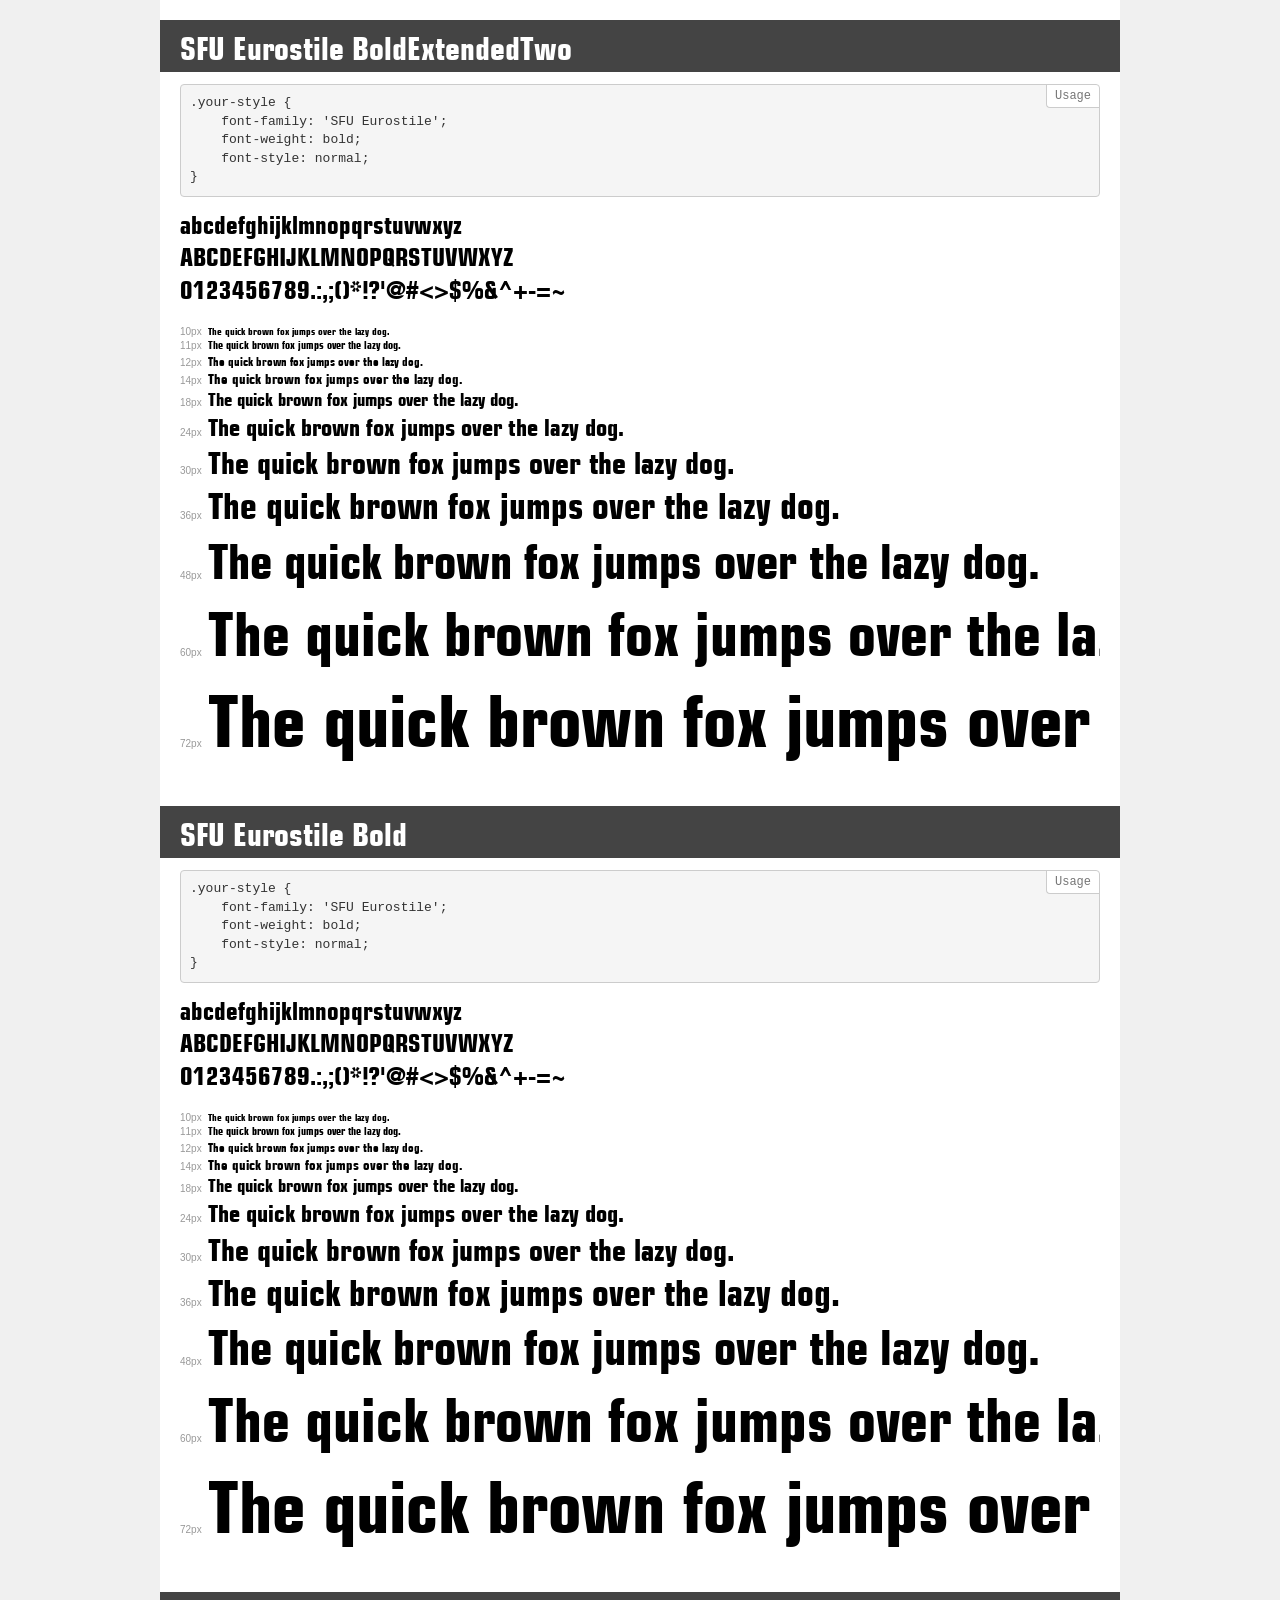
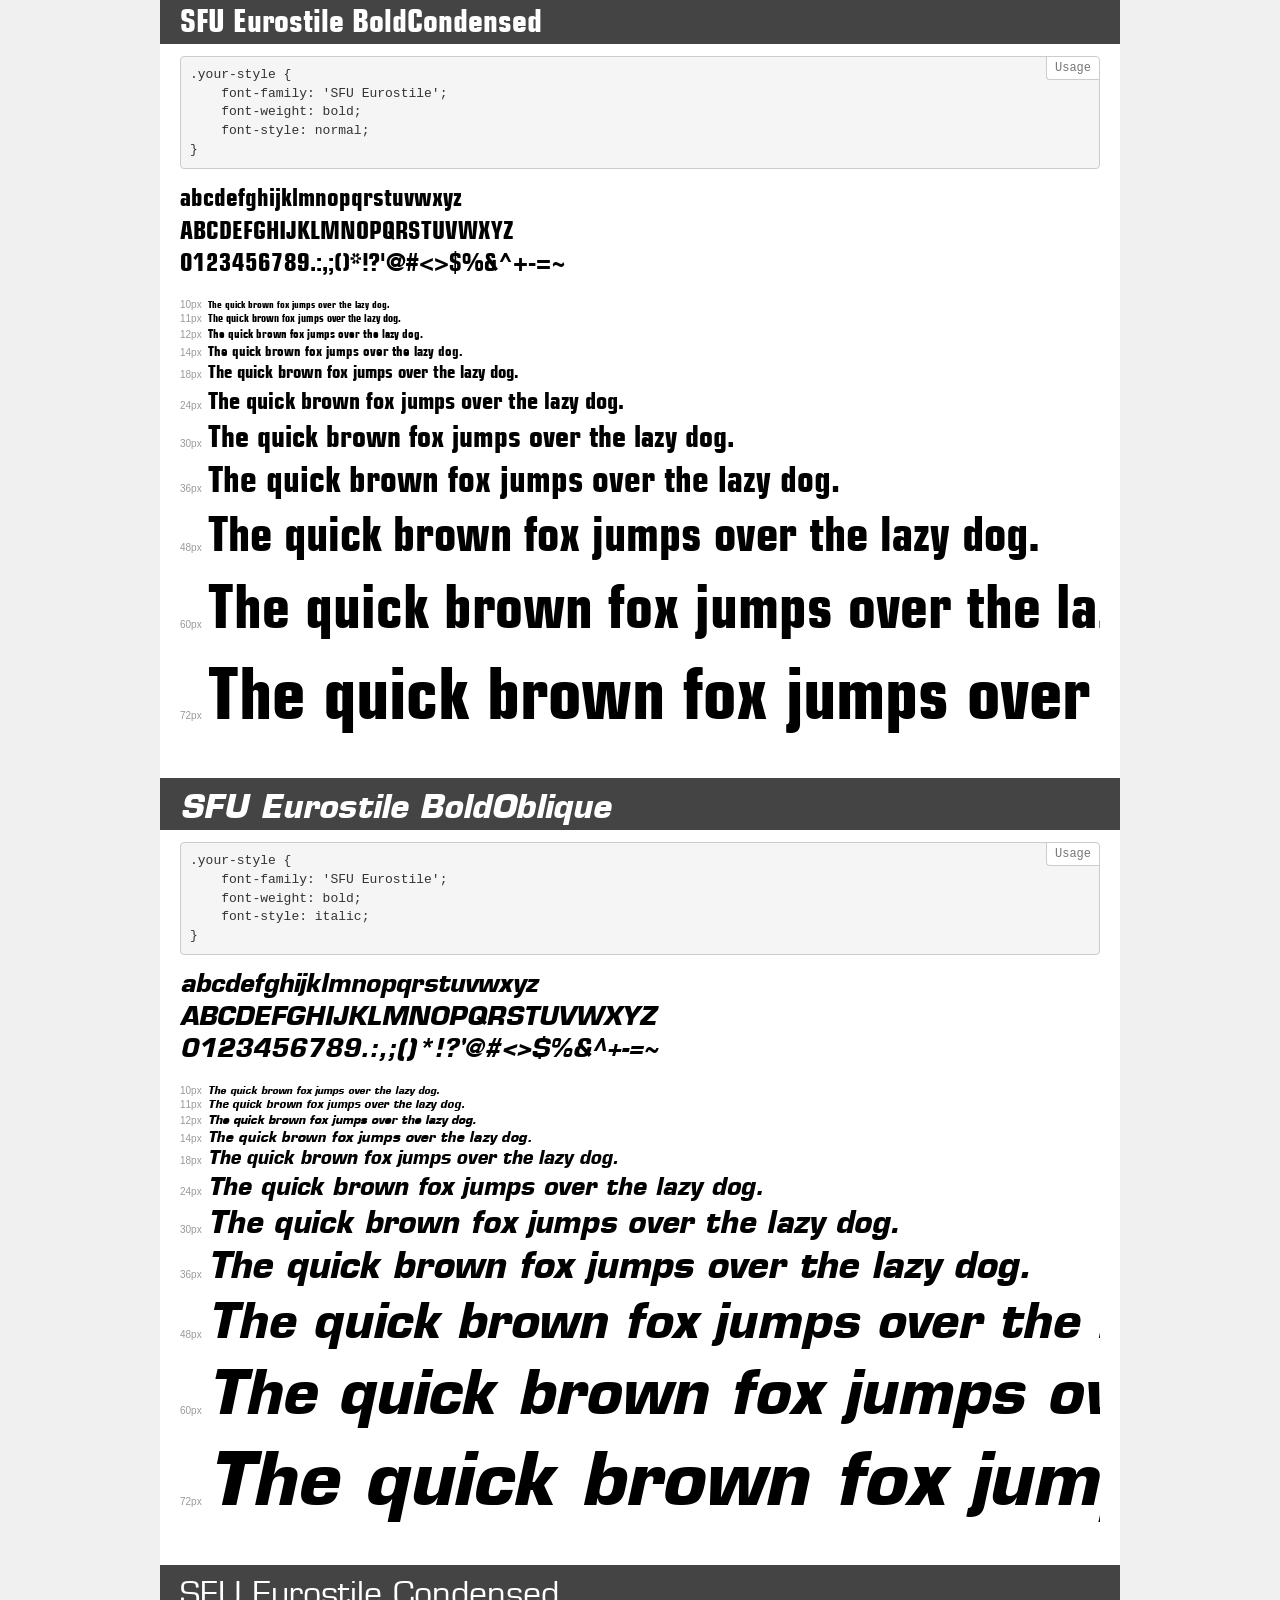
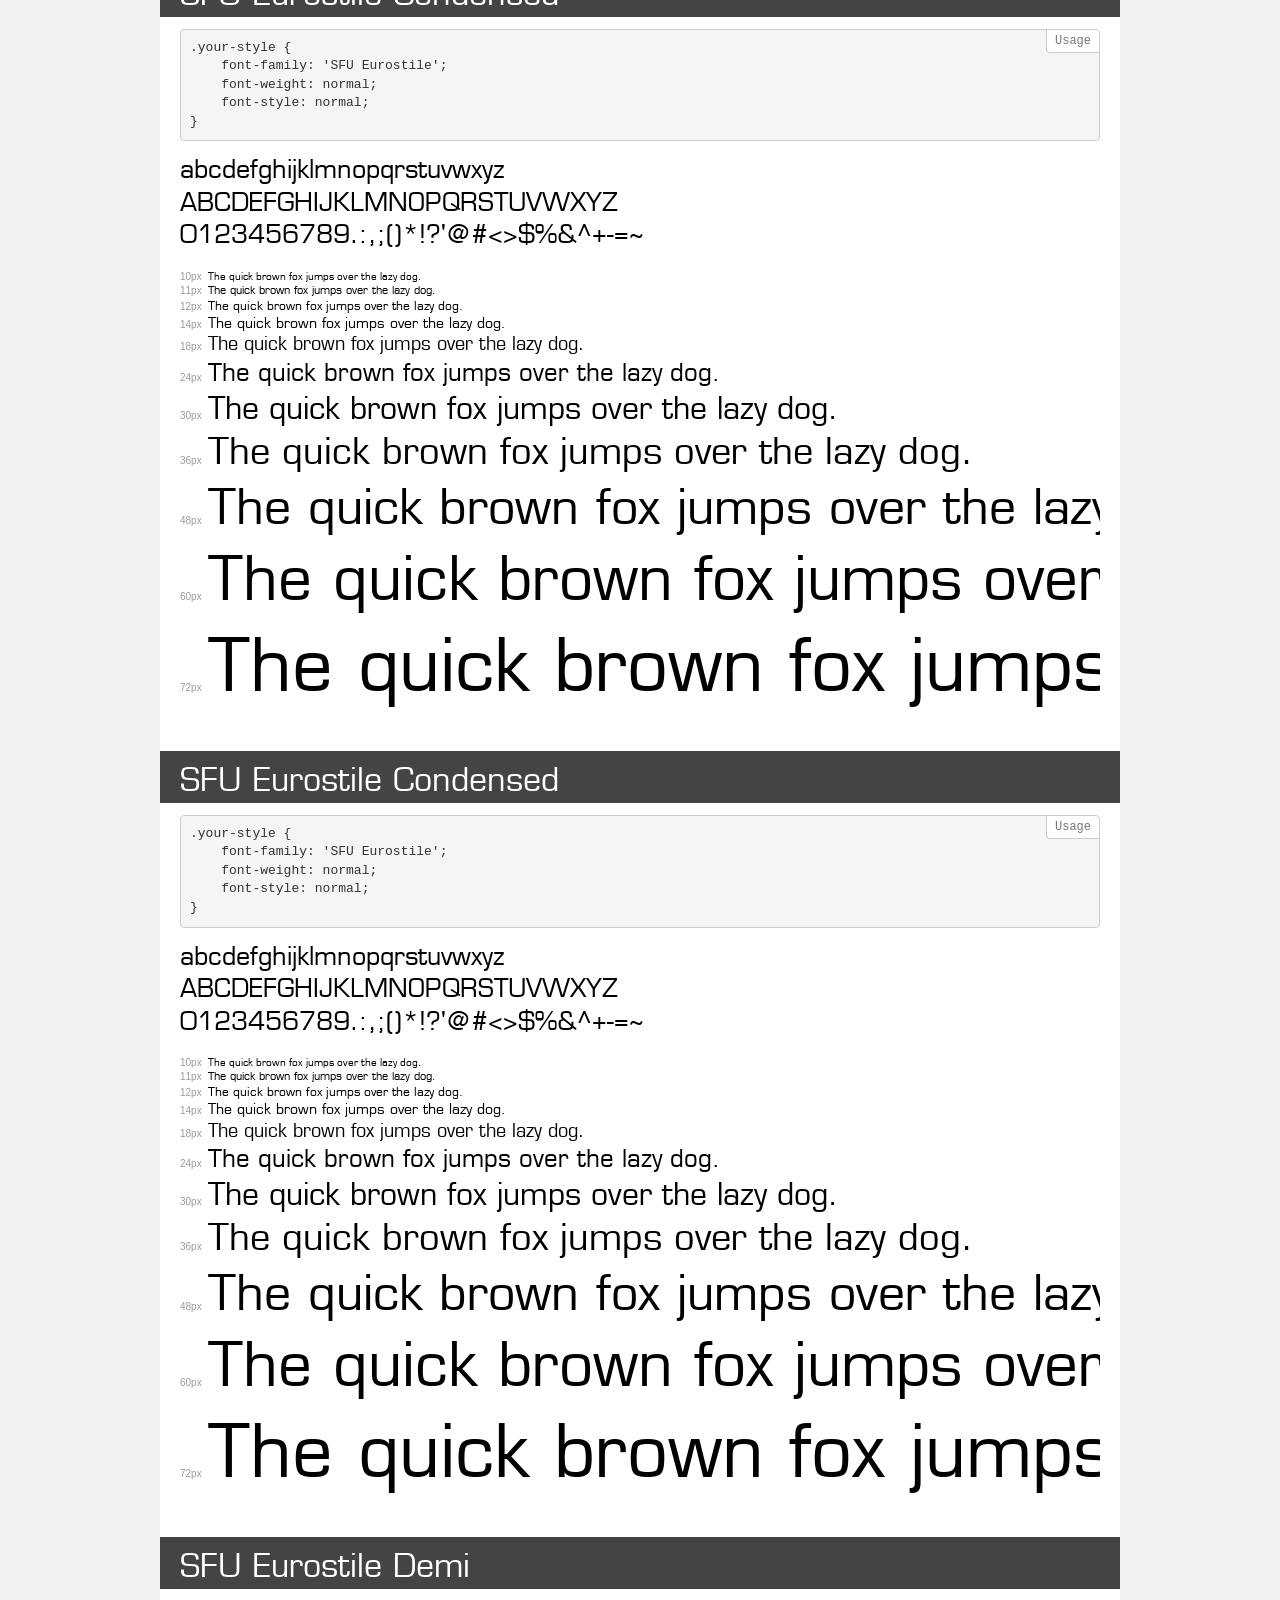
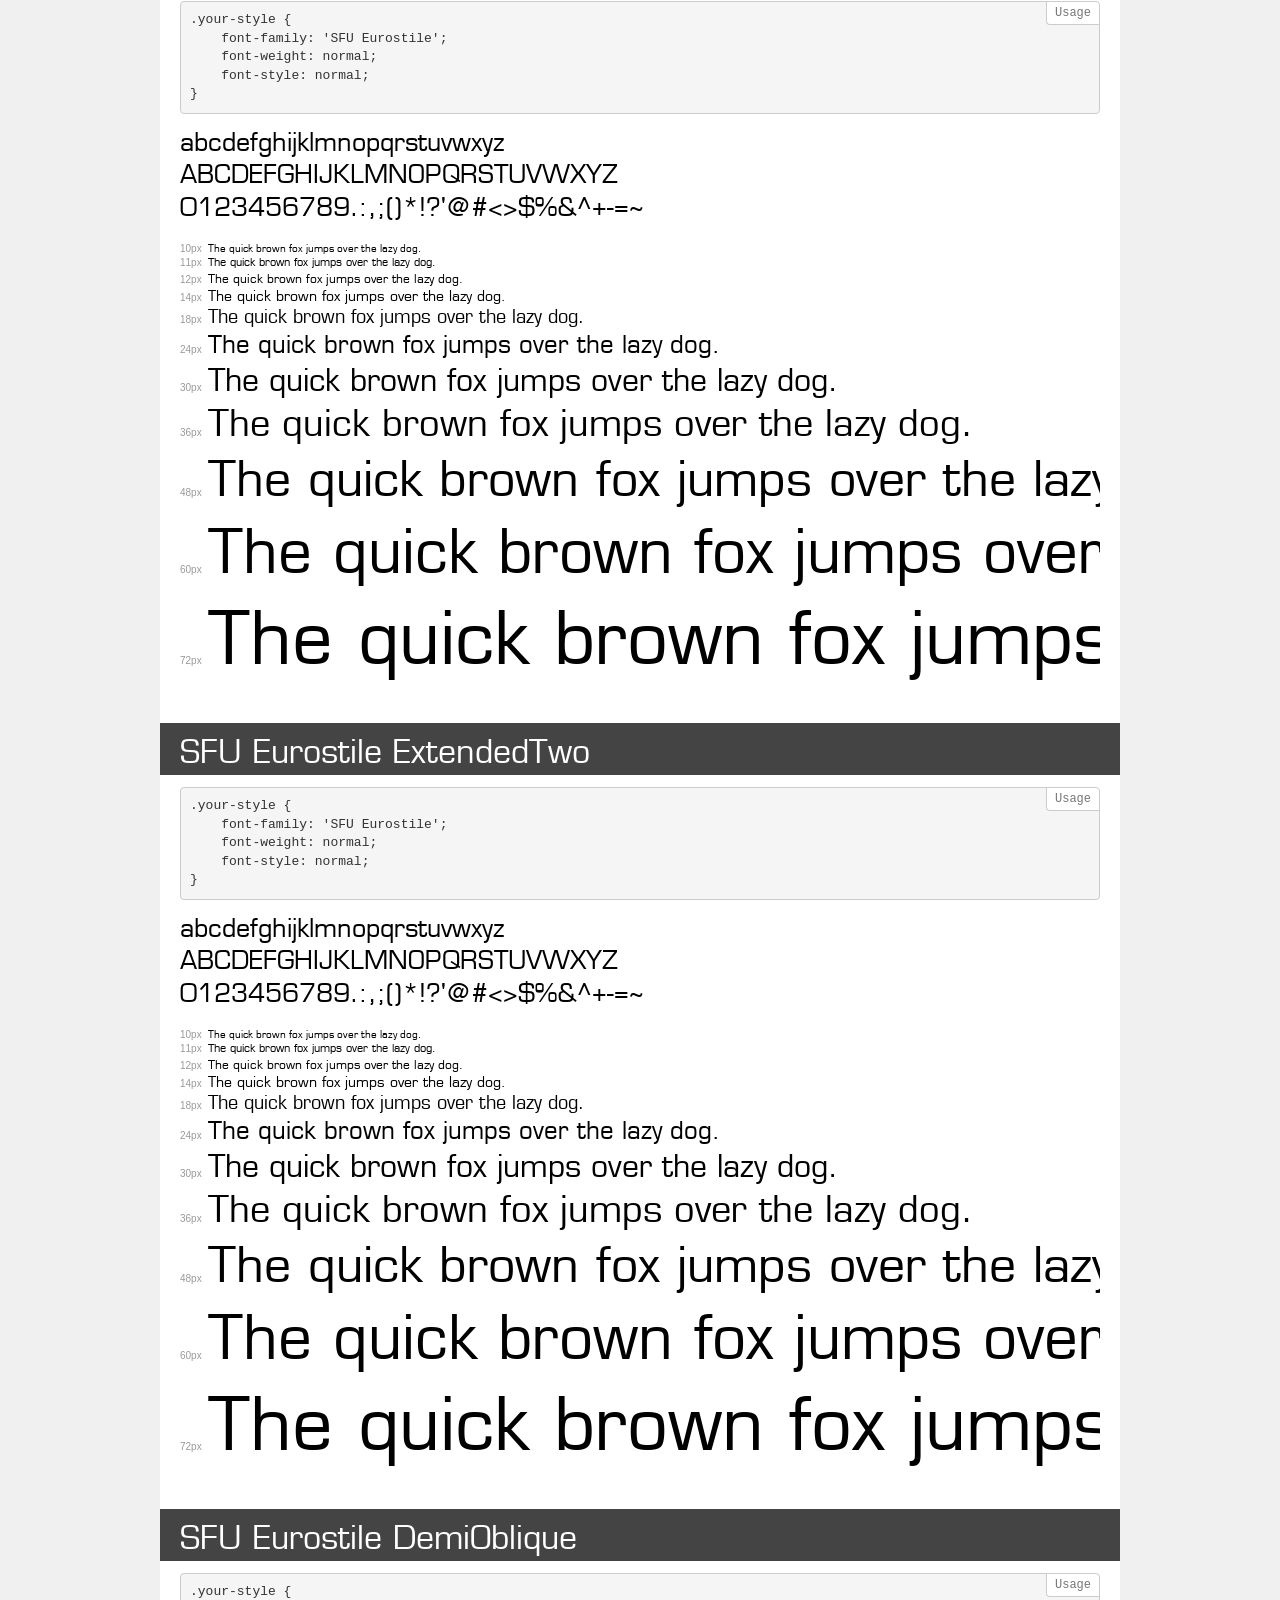
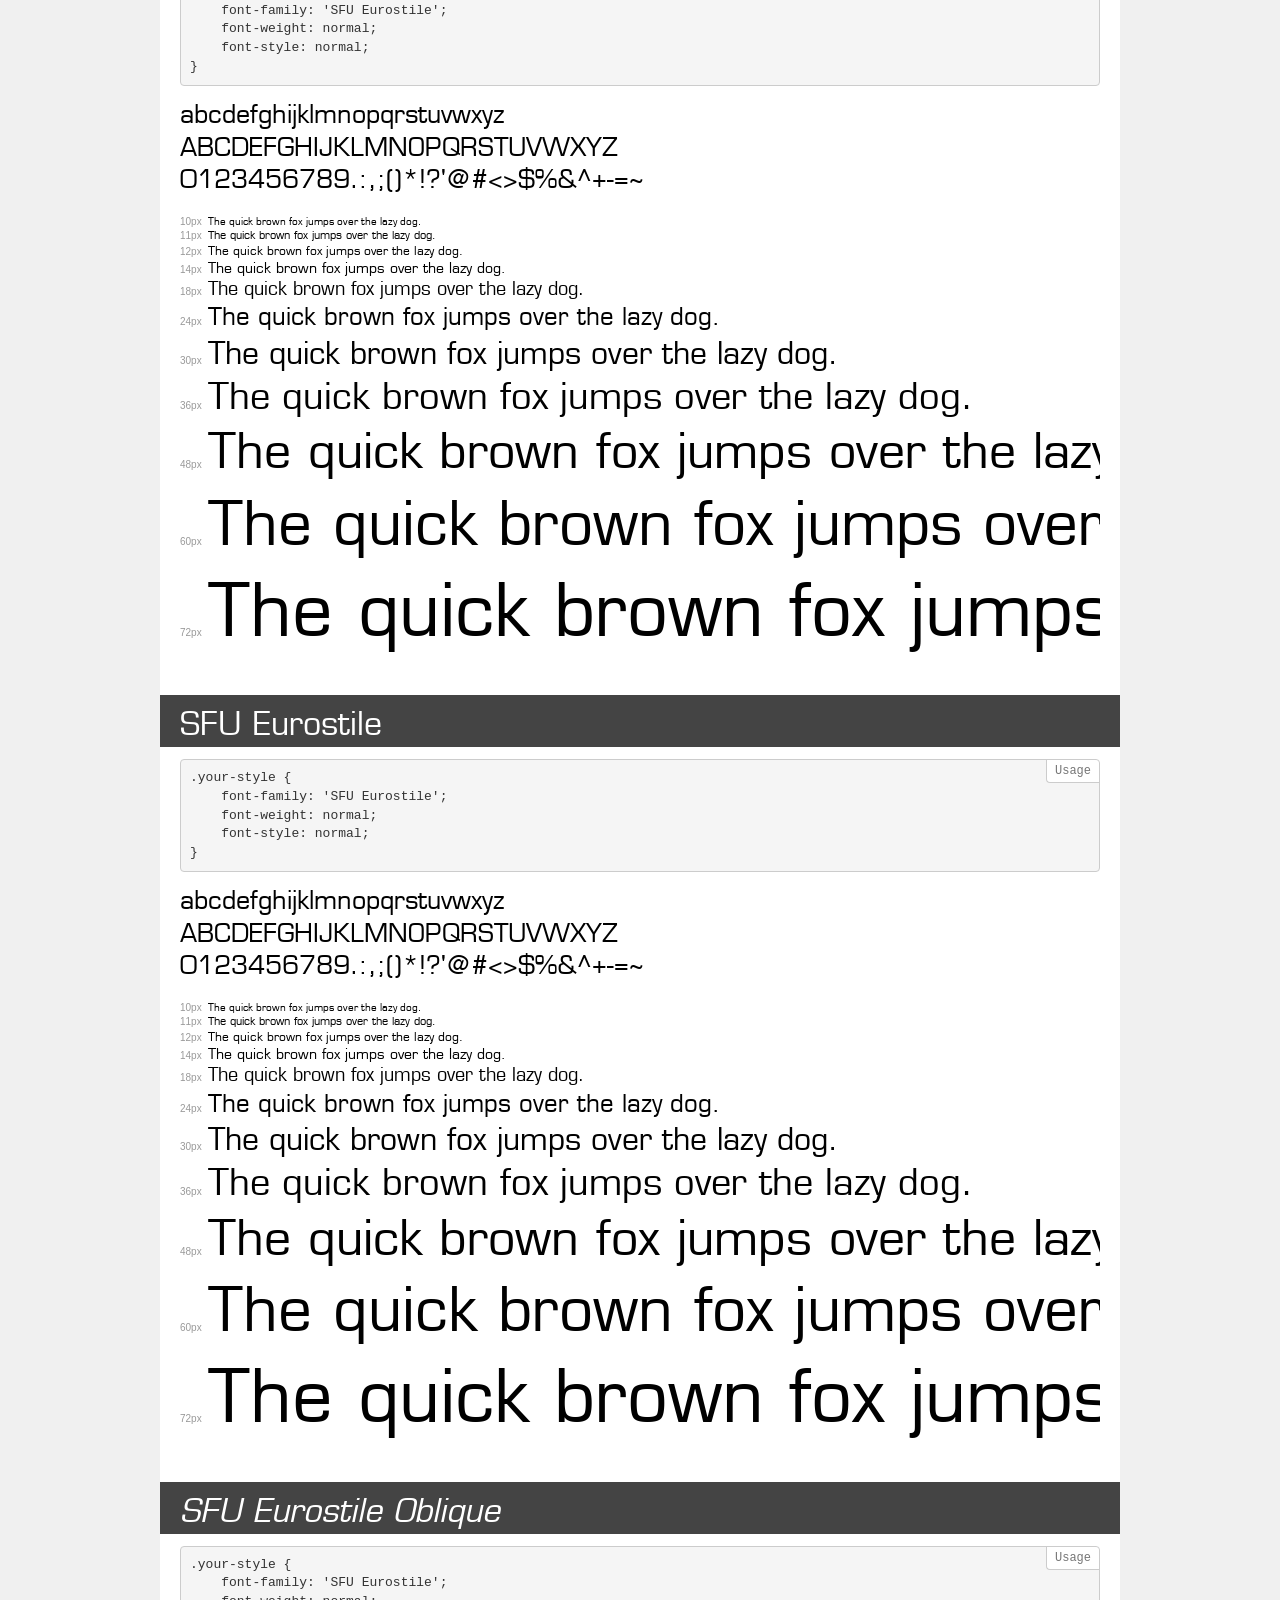
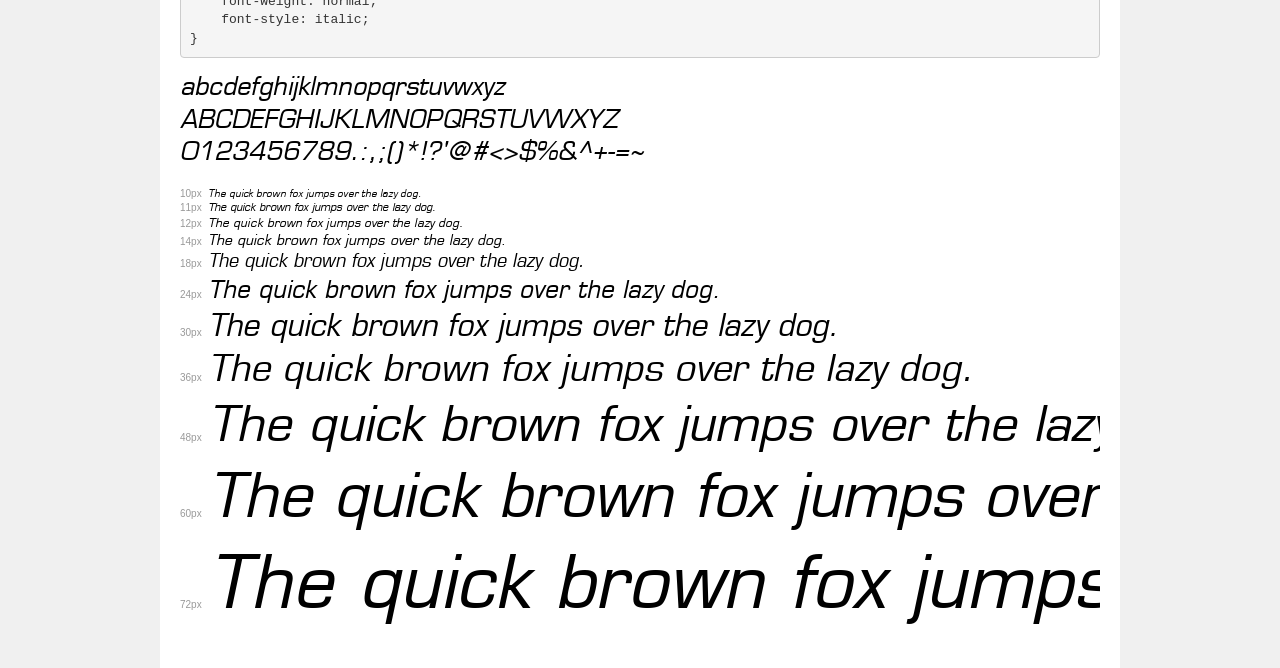
<file: font/demo.html>
<!DOCTYPE html>
<html lang="en">
<head>
    <meta charset="utf-8">
    <meta http-equiv="X-UA-Compatible" content="IE=edge">
    <meta name="viewport" content="width=device-width, initial-scale=1">
    <meta name="robots" content="noindex, noarchive">
    <meta name="format-detection" content="telephone=no">
    <title>Transfonter demo</title>
    <link href="stylesheet.css" rel="stylesheet">
    <style>
        /*
        http://meyerweb.com/eric/tools/css/reset/
        v2.0 | 20110126
        License: none (public domain)
        */
        html, body, div, span, applet, object, iframe,
        h1, h2, h3, h4, h5, h6, p, blockquote, pre,
        a, abbr, acronym, address, big, cite, code,
        del, dfn, em, img, ins, kbd, q, s, samp,
        small, strike, strong, sub, sup, tt, var,
        b, u, i, center,
        dl, dt, dd, ol, ul, li,
        fieldset, form, label, legend,
        table, caption, tbody, tfoot, thead, tr, th, td,
        article, aside, canvas, details, embed,
        figure, figcaption, footer, header, hgroup,
        menu, nav, output, ruby, section, summary,
        time, mark, audio, video {
            margin: 0;
            padding: 0;
            border: 0;
            font-size: 100%;
            font: inherit;
            vertical-align: baseline;
        }
        /* HTML5 display-role reset for older browsers */
        article, aside, details, figcaption, figure,
        footer, header, hgroup, menu, nav, section {
            display: block;
        }
        body {
            line-height: 1;
        }
        ol, ul {
            list-style: none;
        }
        blockquote, q {
            quotes: none;
        }
        blockquote:before, blockquote:after,
        q:before, q:after {
            content: '';
            content: none;
        }
        table {
            border-collapse: collapse;
            border-spacing: 0;
        }
        /* demo styles */
        body {
            background: #f0f0f0;
            color: #000;
        }
        .page {
            background: #fff;
            width: 920px;
            margin: 0 auto;
            padding: 20px 20px 0 20px;
            overflow: hidden;
        }
        .font-container {
            overflow-x: auto;
            overflow-y: hidden;
            margin-bottom: 40px;
            line-height: 1.3;
            white-space: nowrap;
            padding-bottom: 5px;
        }
        h1 {
            position: relative;
            background: #444;
            font-size: 32px;
            color: #fff;
            padding: 10px 20px;
            margin: 0 -20px 12px -20px;
        }
        .letters {
            font-size: 25px;
            margin-bottom: 20px;
        }
        .s10:before {
            content: '10px';
        }
        .s11:before {
            content: '11px';
        }
        .s12:before {
            content: '12px';
        }
        .s14:before {
            content: '14px';
        }
        .s18:before {
            content: '18px';
        }
        .s24:before {
            content: '24px';
        }
        .s30:before {
            content: '30px';
        }
        .s36:before {
            content: '36px';
        }
        .s48:before {
            content: '48px';
        }
        .s60:before {
            content: '60px';
        }
        .s72:before {
            content: '72px';
        }
        .s10:before, .s11:before, .s12:before, .s14:before,
        .s18:before, .s24:before, .s30:before, .s36:before,
        .s48:before, .s60:before, .s72:before {
            font-family: Arial, sans-serif;
            font-size: 10px;
            font-weight: normal;
            font-style: normal;
            color: #999;
            padding-right: 6px;
        }
        pre {
            display: block;
            position: relative;
            padding: 9px;
            margin: 0 0 10px;
            font-family: Monaco, Menlo, Consolas, "Courier New", monospace;
            font-size: 13px;
            line-height: 1.428571429;
            color: #333;
            font-weight: normal;
            font-style: normal;
            background-color: #f5f5f5;
            border: 1px solid #ccc;
            overflow-x: auto;
            border-radius: 4px;
        }
        pre:after {
            display: block;
            position: absolute;
            right: 0;
            top: 0;
            content: 'Usage';
            line-height: 1;
            padding: 5px 8px;
            font-size: 12px;
            color: #767676;
            background-color: #fff;
            border: 1px solid #ccc;
            border-right: none;
            border-top: none;
            border-radius: 0 4px 0 4px;
            z-index: 10;
        }
        /* responsive */
        @media (max-width: 959px) {
            .page {
                width: auto;
                margin: 0;
            }
        }
    </style>
</head>
<body>
<div class="page">
    <div class="demo">
        <h1 style="font-family: 'SFU Eurostile'; font-weight: bold; font-style: normal;">SFU Eurostile BoldExtendedTwo</h1>
        <pre>.your-style {
    font-family: 'SFU Eurostile';
    font-weight: bold;
    font-style: normal;
}</pre>
        <div class="font-container" style="font-family: 'SFU Eurostile'; font-weight: bold; font-style: normal;">
            <p class="letters">
                abcdefghijklmnopqrstuvwxyz<br>
ABCDEFGHIJKLMNOPQRSTUVWXYZ<br>
                0123456789.:,;()*!?'@#<>$%&^+-=~
            </p>
            <p class="s10" style="font-size: 10px;">The quick brown fox jumps over the lazy dog.</p>
            <p class="s11" style="font-size: 11px;">The quick brown fox jumps over the lazy dog.</p>
            <p class="s12" style="font-size: 12px;">The quick brown fox jumps over the lazy dog.</p>
            <p class="s14" style="font-size: 14px;">The quick brown fox jumps over the lazy dog.</p>
            <p class="s18" style="font-size: 18px;">The quick brown fox jumps over the lazy dog.</p>
            <p class="s24" style="font-size: 24px;">The quick brown fox jumps over the lazy dog.</p>
            <p class="s30" style="font-size: 30px;">The quick brown fox jumps over the lazy dog.</p>
            <p class="s36" style="font-size: 36px;">The quick brown fox jumps over the lazy dog.</p>
            <p class="s48" style="font-size: 48px;">The quick brown fox jumps over the lazy dog.</p>
            <p class="s60" style="font-size: 60px;">The quick brown fox jumps over the lazy dog.</p>
            <p class="s72" style="font-size: 72px;">The quick brown fox jumps over the lazy dog.</p>
        </div>
    </div>
    <div class="demo">
        <h1 style="font-family: 'SFU Eurostile'; font-weight: bold; font-style: normal;">SFU Eurostile Bold</h1>
        <pre>.your-style {
    font-family: 'SFU Eurostile';
    font-weight: bold;
    font-style: normal;
}</pre>
        <div class="font-container" style="font-family: 'SFU Eurostile'; font-weight: bold; font-style: normal;">
            <p class="letters">
                abcdefghijklmnopqrstuvwxyz<br>
ABCDEFGHIJKLMNOPQRSTUVWXYZ<br>
                0123456789.:,;()*!?'@#<>$%&^+-=~
            </p>
            <p class="s10" style="font-size: 10px;">The quick brown fox jumps over the lazy dog.</p>
            <p class="s11" style="font-size: 11px;">The quick brown fox jumps over the lazy dog.</p>
            <p class="s12" style="font-size: 12px;">The quick brown fox jumps over the lazy dog.</p>
            <p class="s14" style="font-size: 14px;">The quick brown fox jumps over the lazy dog.</p>
            <p class="s18" style="font-size: 18px;">The quick brown fox jumps over the lazy dog.</p>
            <p class="s24" style="font-size: 24px;">The quick brown fox jumps over the lazy dog.</p>
            <p class="s30" style="font-size: 30px;">The quick brown fox jumps over the lazy dog.</p>
            <p class="s36" style="font-size: 36px;">The quick brown fox jumps over the lazy dog.</p>
            <p class="s48" style="font-size: 48px;">The quick brown fox jumps over the lazy dog.</p>
            <p class="s60" style="font-size: 60px;">The quick brown fox jumps over the lazy dog.</p>
            <p class="s72" style="font-size: 72px;">The quick brown fox jumps over the lazy dog.</p>
        </div>
    </div>
    <div class="demo">
        <h1 style="font-family: 'SFU Eurostile'; font-weight: bold; font-style: normal;">SFU Eurostile BoldCondensed</h1>
        <pre>.your-style {
    font-family: 'SFU Eurostile';
    font-weight: bold;
    font-style: normal;
}</pre>
        <div class="font-container" style="font-family: 'SFU Eurostile'; font-weight: bold; font-style: normal;">
            <p class="letters">
                abcdefghijklmnopqrstuvwxyz<br>
ABCDEFGHIJKLMNOPQRSTUVWXYZ<br>
                0123456789.:,;()*!?'@#<>$%&^+-=~
            </p>
            <p class="s10" style="font-size: 10px;">The quick brown fox jumps over the lazy dog.</p>
            <p class="s11" style="font-size: 11px;">The quick brown fox jumps over the lazy dog.</p>
            <p class="s12" style="font-size: 12px;">The quick brown fox jumps over the lazy dog.</p>
            <p class="s14" style="font-size: 14px;">The quick brown fox jumps over the lazy dog.</p>
            <p class="s18" style="font-size: 18px;">The quick brown fox jumps over the lazy dog.</p>
            <p class="s24" style="font-size: 24px;">The quick brown fox jumps over the lazy dog.</p>
            <p class="s30" style="font-size: 30px;">The quick brown fox jumps over the lazy dog.</p>
            <p class="s36" style="font-size: 36px;">The quick brown fox jumps over the lazy dog.</p>
            <p class="s48" style="font-size: 48px;">The quick brown fox jumps over the lazy dog.</p>
            <p class="s60" style="font-size: 60px;">The quick brown fox jumps over the lazy dog.</p>
            <p class="s72" style="font-size: 72px;">The quick brown fox jumps over the lazy dog.</p>
        </div>
    </div>
    <div class="demo">
        <h1 style="font-family: 'SFU Eurostile'; font-weight: bold; font-style: italic;">SFU Eurostile BoldOblique</h1>
        <pre>.your-style {
    font-family: 'SFU Eurostile';
    font-weight: bold;
    font-style: italic;
}</pre>
        <div class="font-container" style="font-family: 'SFU Eurostile'; font-weight: bold; font-style: italic;">
            <p class="letters">
                abcdefghijklmnopqrstuvwxyz<br>
ABCDEFGHIJKLMNOPQRSTUVWXYZ<br>
                0123456789.:,;()*!?'@#<>$%&^+-=~
            </p>
            <p class="s10" style="font-size: 10px;">The quick brown fox jumps over the lazy dog.</p>
            <p class="s11" style="font-size: 11px;">The quick brown fox jumps over the lazy dog.</p>
            <p class="s12" style="font-size: 12px;">The quick brown fox jumps over the lazy dog.</p>
            <p class="s14" style="font-size: 14px;">The quick brown fox jumps over the lazy dog.</p>
            <p class="s18" style="font-size: 18px;">The quick brown fox jumps over the lazy dog.</p>
            <p class="s24" style="font-size: 24px;">The quick brown fox jumps over the lazy dog.</p>
            <p class="s30" style="font-size: 30px;">The quick brown fox jumps over the lazy dog.</p>
            <p class="s36" style="font-size: 36px;">The quick brown fox jumps over the lazy dog.</p>
            <p class="s48" style="font-size: 48px;">The quick brown fox jumps over the lazy dog.</p>
            <p class="s60" style="font-size: 60px;">The quick brown fox jumps over the lazy dog.</p>
            <p class="s72" style="font-size: 72px;">The quick brown fox jumps over the lazy dog.</p>
        </div>
    </div>
    <div class="demo">
        <h1 style="font-family: 'SFU Eurostile'; font-weight: normal; font-style: normal;">SFU Eurostile Condensed</h1>
        <pre>.your-style {
    font-family: 'SFU Eurostile';
    font-weight: normal;
    font-style: normal;
}</pre>
        <div class="font-container" style="font-family: 'SFU Eurostile'; font-weight: normal; font-style: normal;">
            <p class="letters">
                abcdefghijklmnopqrstuvwxyz<br>
ABCDEFGHIJKLMNOPQRSTUVWXYZ<br>
                0123456789.:,;()*!?'@#<>$%&^+-=~
            </p>
            <p class="s10" style="font-size: 10px;">The quick brown fox jumps over the lazy dog.</p>
            <p class="s11" style="font-size: 11px;">The quick brown fox jumps over the lazy dog.</p>
            <p class="s12" style="font-size: 12px;">The quick brown fox jumps over the lazy dog.</p>
            <p class="s14" style="font-size: 14px;">The quick brown fox jumps over the lazy dog.</p>
            <p class="s18" style="font-size: 18px;">The quick brown fox jumps over the lazy dog.</p>
            <p class="s24" style="font-size: 24px;">The quick brown fox jumps over the lazy dog.</p>
            <p class="s30" style="font-size: 30px;">The quick brown fox jumps over the lazy dog.</p>
            <p class="s36" style="font-size: 36px;">The quick brown fox jumps over the lazy dog.</p>
            <p class="s48" style="font-size: 48px;">The quick brown fox jumps over the lazy dog.</p>
            <p class="s60" style="font-size: 60px;">The quick brown fox jumps over the lazy dog.</p>
            <p class="s72" style="font-size: 72px;">The quick brown fox jumps over the lazy dog.</p>
        </div>
    </div>
    <div class="demo">
        <h1 style="font-family: 'SFU Eurostile'; font-weight: normal; font-style: normal;">SFU Eurostile Condensed</h1>
        <pre>.your-style {
    font-family: 'SFU Eurostile';
    font-weight: normal;
    font-style: normal;
}</pre>
        <div class="font-container" style="font-family: 'SFU Eurostile'; font-weight: normal; font-style: normal;">
            <p class="letters">
                abcdefghijklmnopqrstuvwxyz<br>
ABCDEFGHIJKLMNOPQRSTUVWXYZ<br>
                0123456789.:,;()*!?'@#<>$%&^+-=~
            </p>
            <p class="s10" style="font-size: 10px;">The quick brown fox jumps over the lazy dog.</p>
            <p class="s11" style="font-size: 11px;">The quick brown fox jumps over the lazy dog.</p>
            <p class="s12" style="font-size: 12px;">The quick brown fox jumps over the lazy dog.</p>
            <p class="s14" style="font-size: 14px;">The quick brown fox jumps over the lazy dog.</p>
            <p class="s18" style="font-size: 18px;">The quick brown fox jumps over the lazy dog.</p>
            <p class="s24" style="font-size: 24px;">The quick brown fox jumps over the lazy dog.</p>
            <p class="s30" style="font-size: 30px;">The quick brown fox jumps over the lazy dog.</p>
            <p class="s36" style="font-size: 36px;">The quick brown fox jumps over the lazy dog.</p>
            <p class="s48" style="font-size: 48px;">The quick brown fox jumps over the lazy dog.</p>
            <p class="s60" style="font-size: 60px;">The quick brown fox jumps over the lazy dog.</p>
            <p class="s72" style="font-size: 72px;">The quick brown fox jumps over the lazy dog.</p>
        </div>
    </div>
    <div class="demo">
        <h1 style="font-family: 'SFU Eurostile'; font-weight: normal; font-style: normal;">SFU Eurostile Demi</h1>
        <pre>.your-style {
    font-family: 'SFU Eurostile';
    font-weight: normal;
    font-style: normal;
}</pre>
        <div class="font-container" style="font-family: 'SFU Eurostile'; font-weight: normal; font-style: normal;">
            <p class="letters">
                abcdefghijklmnopqrstuvwxyz<br>
ABCDEFGHIJKLMNOPQRSTUVWXYZ<br>
                0123456789.:,;()*!?'@#<>$%&^+-=~
            </p>
            <p class="s10" style="font-size: 10px;">The quick brown fox jumps over the lazy dog.</p>
            <p class="s11" style="font-size: 11px;">The quick brown fox jumps over the lazy dog.</p>
            <p class="s12" style="font-size: 12px;">The quick brown fox jumps over the lazy dog.</p>
            <p class="s14" style="font-size: 14px;">The quick brown fox jumps over the lazy dog.</p>
            <p class="s18" style="font-size: 18px;">The quick brown fox jumps over the lazy dog.</p>
            <p class="s24" style="font-size: 24px;">The quick brown fox jumps over the lazy dog.</p>
            <p class="s30" style="font-size: 30px;">The quick brown fox jumps over the lazy dog.</p>
            <p class="s36" style="font-size: 36px;">The quick brown fox jumps over the lazy dog.</p>
            <p class="s48" style="font-size: 48px;">The quick brown fox jumps over the lazy dog.</p>
            <p class="s60" style="font-size: 60px;">The quick brown fox jumps over the lazy dog.</p>
            <p class="s72" style="font-size: 72px;">The quick brown fox jumps over the lazy dog.</p>
        </div>
    </div>
    <div class="demo">
        <h1 style="font-family: 'SFU Eurostile'; font-weight: normal; font-style: normal;">SFU Eurostile ExtendedTwo</h1>
        <pre>.your-style {
    font-family: 'SFU Eurostile';
    font-weight: normal;
    font-style: normal;
}</pre>
        <div class="font-container" style="font-family: 'SFU Eurostile'; font-weight: normal; font-style: normal;">
            <p class="letters">
                abcdefghijklmnopqrstuvwxyz<br>
ABCDEFGHIJKLMNOPQRSTUVWXYZ<br>
                0123456789.:,;()*!?'@#<>$%&^+-=~
            </p>
            <p class="s10" style="font-size: 10px;">The quick brown fox jumps over the lazy dog.</p>
            <p class="s11" style="font-size: 11px;">The quick brown fox jumps over the lazy dog.</p>
            <p class="s12" style="font-size: 12px;">The quick brown fox jumps over the lazy dog.</p>
            <p class="s14" style="font-size: 14px;">The quick brown fox jumps over the lazy dog.</p>
            <p class="s18" style="font-size: 18px;">The quick brown fox jumps over the lazy dog.</p>
            <p class="s24" style="font-size: 24px;">The quick brown fox jumps over the lazy dog.</p>
            <p class="s30" style="font-size: 30px;">The quick brown fox jumps over the lazy dog.</p>
            <p class="s36" style="font-size: 36px;">The quick brown fox jumps over the lazy dog.</p>
            <p class="s48" style="font-size: 48px;">The quick brown fox jumps over the lazy dog.</p>
            <p class="s60" style="font-size: 60px;">The quick brown fox jumps over the lazy dog.</p>
            <p class="s72" style="font-size: 72px;">The quick brown fox jumps over the lazy dog.</p>
        </div>
    </div>
    <div class="demo">
        <h1 style="font-family: 'SFU Eurostile'; font-weight: normal; font-style: normal;">SFU Eurostile DemiOblique</h1>
        <pre>.your-style {
    font-family: 'SFU Eurostile';
    font-weight: normal;
    font-style: normal;
}</pre>
        <div class="font-container" style="font-family: 'SFU Eurostile'; font-weight: normal; font-style: normal;">
            <p class="letters">
                abcdefghijklmnopqrstuvwxyz<br>
ABCDEFGHIJKLMNOPQRSTUVWXYZ<br>
                0123456789.:,;()*!?'@#<>$%&^+-=~
            </p>
            <p class="s10" style="font-size: 10px;">The quick brown fox jumps over the lazy dog.</p>
            <p class="s11" style="font-size: 11px;">The quick brown fox jumps over the lazy dog.</p>
            <p class="s12" style="font-size: 12px;">The quick brown fox jumps over the lazy dog.</p>
            <p class="s14" style="font-size: 14px;">The quick brown fox jumps over the lazy dog.</p>
            <p class="s18" style="font-size: 18px;">The quick brown fox jumps over the lazy dog.</p>
            <p class="s24" style="font-size: 24px;">The quick brown fox jumps over the lazy dog.</p>
            <p class="s30" style="font-size: 30px;">The quick brown fox jumps over the lazy dog.</p>
            <p class="s36" style="font-size: 36px;">The quick brown fox jumps over the lazy dog.</p>
            <p class="s48" style="font-size: 48px;">The quick brown fox jumps over the lazy dog.</p>
            <p class="s60" style="font-size: 60px;">The quick brown fox jumps over the lazy dog.</p>
            <p class="s72" style="font-size: 72px;">The quick brown fox jumps over the lazy dog.</p>
        </div>
    </div>
    <div class="demo">
        <h1 style="font-family: 'SFU Eurostile'; font-weight: normal; font-style: normal;">SFU Eurostile</h1>
        <pre>.your-style {
    font-family: 'SFU Eurostile';
    font-weight: normal;
    font-style: normal;
}</pre>
        <div class="font-container" style="font-family: 'SFU Eurostile'; font-weight: normal; font-style: normal;">
            <p class="letters">
                abcdefghijklmnopqrstuvwxyz<br>
ABCDEFGHIJKLMNOPQRSTUVWXYZ<br>
                0123456789.:,;()*!?'@#<>$%&^+-=~
            </p>
            <p class="s10" style="font-size: 10px;">The quick brown fox jumps over the lazy dog.</p>
            <p class="s11" style="font-size: 11px;">The quick brown fox jumps over the lazy dog.</p>
            <p class="s12" style="font-size: 12px;">The quick brown fox jumps over the lazy dog.</p>
            <p class="s14" style="font-size: 14px;">The quick brown fox jumps over the lazy dog.</p>
            <p class="s18" style="font-size: 18px;">The quick brown fox jumps over the lazy dog.</p>
            <p class="s24" style="font-size: 24px;">The quick brown fox jumps over the lazy dog.</p>
            <p class="s30" style="font-size: 30px;">The quick brown fox jumps over the lazy dog.</p>
            <p class="s36" style="font-size: 36px;">The quick brown fox jumps over the lazy dog.</p>
            <p class="s48" style="font-size: 48px;">The quick brown fox jumps over the lazy dog.</p>
            <p class="s60" style="font-size: 60px;">The quick brown fox jumps over the lazy dog.</p>
            <p class="s72" style="font-size: 72px;">The quick brown fox jumps over the lazy dog.</p>
        </div>
    </div>
    <div class="demo">
        <h1 style="font-family: 'SFU Eurostile'; font-weight: normal; font-style: italic;">SFU Eurostile Oblique</h1>
        <pre>.your-style {
    font-family: 'SFU Eurostile';
    font-weight: normal;
    font-style: italic;
}</pre>
        <div class="font-container" style="font-family: 'SFU Eurostile'; font-weight: normal; font-style: italic;">
            <p class="letters">
                abcdefghijklmnopqrstuvwxyz<br>
ABCDEFGHIJKLMNOPQRSTUVWXYZ<br>
                0123456789.:,;()*!?'@#<>$%&^+-=~
            </p>
            <p class="s10" style="font-size: 10px;">The quick brown fox jumps over the lazy dog.</p>
            <p class="s11" style="font-size: 11px;">The quick brown fox jumps over the lazy dog.</p>
            <p class="s12" style="font-size: 12px;">The quick brown fox jumps over the lazy dog.</p>
            <p class="s14" style="font-size: 14px;">The quick brown fox jumps over the lazy dog.</p>
            <p class="s18" style="font-size: 18px;">The quick brown fox jumps over the lazy dog.</p>
            <p class="s24" style="font-size: 24px;">The quick brown fox jumps over the lazy dog.</p>
            <p class="s30" style="font-size: 30px;">The quick brown fox jumps over the lazy dog.</p>
            <p class="s36" style="font-size: 36px;">The quick brown fox jumps over the lazy dog.</p>
            <p class="s48" style="font-size: 48px;">The quick brown fox jumps over the lazy dog.</p>
            <p class="s60" style="font-size: 60px;">The quick brown fox jumps over the lazy dog.</p>
            <p class="s72" style="font-size: 72px;">The quick brown fox jumps over the lazy dog.</p>
        </div>
    </div>
</div>
</body>
</html>
</file>
<file: font/stylesheet.css>
@font-face {
    font-family: 'SFU Eurostile';
    src: url('SFUEurostileBoldExtendedTwo.eot');
    src: url('SFUEurostileBoldExtendedTwo.eot?#iefix') format('embedded-opentype'),
        url('SFUEurostileBoldExtendedTwo.woff2') format('woff2'),
        url('SFUEurostileBoldExtendedTwo.woff') format('woff'),
        url('SFUEurostileBoldExtendedTwo.ttf') format('truetype'),
        url('SFUEurostileBoldExtendedTwo.svg#SFUEurostileBoldExtendedTwo') format('svg');
    font-weight: bold;
    font-style: normal;
    font-display: swap;
}

@font-face {
    font-family: 'SFU Eurostile';
    src: url('SFUEurostileBold.eot');
    src: url('SFUEurostileBold.eot?#iefix') format('embedded-opentype'),
        url('SFUEurostileBold.woff2') format('woff2'),
        url('SFUEurostileBold.woff') format('woff'),
        url('SFUEurostileBold.ttf') format('truetype'),
        url('SFUEurostileBold.svg#SFUEurostileBold') format('svg');
    font-weight: bold;
    font-style: normal;
    font-display: swap;
}

@font-face {
    font-family: 'SFU Eurostile';
    src: url('SFUEurostileBoldCondensed.eot');
    src: url('SFUEurostileBoldCondensed.eot?#iefix') format('embedded-opentype'),
        url('SFUEurostileBoldCondensed.woff2') format('woff2'),
        url('SFUEurostileBoldCondensed.woff') format('woff'),
        url('SFUEurostileBoldCondensed.ttf') format('truetype'),
        url('SFUEurostileBoldCondensed.svg#SFUEurostileBoldCondensed') format('svg');
    font-weight: bold;
    font-style: normal;
    font-display: swap;
}

@font-face {
    font-family: 'SFU Eurostile';
    src: url('SFUEurostileBoldOblique.eot');
    src: url('SFUEurostileBoldOblique.eot?#iefix') format('embedded-opentype'),
        url('SFUEurostileBoldOblique.woff2') format('woff2'),
        url('SFUEurostileBoldOblique.woff') format('woff'),
        url('SFUEurostileBoldOblique.ttf') format('truetype'),
        url('SFUEurostileBoldOblique.svg#SFUEurostileBoldOblique') format('svg');
    font-weight: bold;
    font-style: italic;
    font-display: swap;
}

@font-face {
    font-family: 'SFU Eurostile';
    src: url('SFUEurostileCondensed.eot');
    src: url('SFUEurostileCondensed.eot?#iefix') format('embedded-opentype'),
        url('SFUEurostileCondensed.woff2') format('woff2'),
        url('SFUEurostileCondensed.woff') format('woff'),
        url('SFUEurostileCondensed.ttf') format('truetype'),
        url('SFUEurostileCondensed.svg#SFUEurostileCondensed') format('svg');
    font-weight: normal;
    font-style: normal;
    font-display: swap;
}

@font-face {
    font-family: 'SFU Eurostile';
    src: url('SFUEurostileCondensed_1.eot');
    src: url('SFUEurostileCondensed_1.eot?#iefix') format('embedded-opentype'),
        url('SFUEurostileCondensed_1.woff2') format('woff2'),
        url('SFUEurostileCondensed_1.woff') format('woff'),
        url('SFUEurostileCondensed_1.ttf') format('truetype'),
        url('SFUEurostileCondensed_1.svg#SFUEurostileCondensed') format('svg');
    font-weight: normal;
    font-style: normal;
    font-display: swap;
}

@font-face {
    font-family: 'SFU Eurostile';
    src: url('SFUEurostileDemi.eot');
    src: url('SFUEurostileDemi.eot?#iefix') format('embedded-opentype'),
        url('SFUEurostileDemi.woff2') format('woff2'),
        url('SFUEurostileDemi.woff') format('woff'),
        url('SFUEurostileDemi.ttf') format('truetype'),
        url('SFUEurostileDemi.svg#SFUEurostileDemi') format('svg');
    font-weight: normal;
    font-style: normal;
    font-display: swap;
}

@font-face {
    font-family: 'SFU Eurostile';
    src: url('SFUEurostileExtendedTwo.eot');
    src: url('SFUEurostileExtendedTwo.eot?#iefix') format('embedded-opentype'),
        url('SFUEurostileExtendedTwo.woff2') format('woff2'),
        url('SFUEurostileExtendedTwo.woff') format('woff'),
        url('SFUEurostileExtendedTwo.ttf') format('truetype'),
        url('SFUEurostileExtendedTwo.svg#SFUEurostileExtendedTwo') format('svg');
    font-weight: normal;
    font-style: normal;
    font-display: swap;
}

@font-face {
    font-family: 'SFU Eurostile';
    src: url('SFUEurostileDemiOblique.eot');
    src: url('SFUEurostileDemiOblique.eot?#iefix') format('embedded-opentype'),
        url('SFUEurostileDemiOblique.woff2') format('woff2'),
        url('SFUEurostileDemiOblique.woff') format('woff'),
        url('SFUEurostileDemiOblique.ttf') format('truetype'),
        url('SFUEurostileDemiOblique.svg#SFUEurostileDemiOblique') format('svg');
    font-weight: normal;
    font-style: normal;
    font-display: swap;
}

@font-face {
    font-family: 'SFU Eurostile';
    src: url('SFUEurostile.eot');
    src: url('SFUEurostile.eot?#iefix') format('embedded-opentype'),
        url('SFUEurostile.woff2') format('woff2'),
        url('SFUEurostile.woff') format('woff'),
        url('SFUEurostile.ttf') format('truetype'),
        url('SFUEurostile.svg#SFUEurostile') format('svg');
    font-weight: normal;
    font-style: normal;
    font-display: swap;
}

@font-face {
    font-family: 'SFU Eurostile';
    src: url('SFUEurostileOblique.eot');
    src: url('SFUEurostileOblique.eot?#iefix') format('embedded-opentype'),
        url('SFUEurostileOblique.woff2') format('woff2'),
        url('SFUEurostileOblique.woff') format('woff'),
        url('SFUEurostileOblique.ttf') format('truetype'),
        url('SFUEurostileOblique.svg#SFUEurostileOblique') format('svg');
    font-weight: normal;
    font-style: italic;
    font-display: swap;
}
</file>
